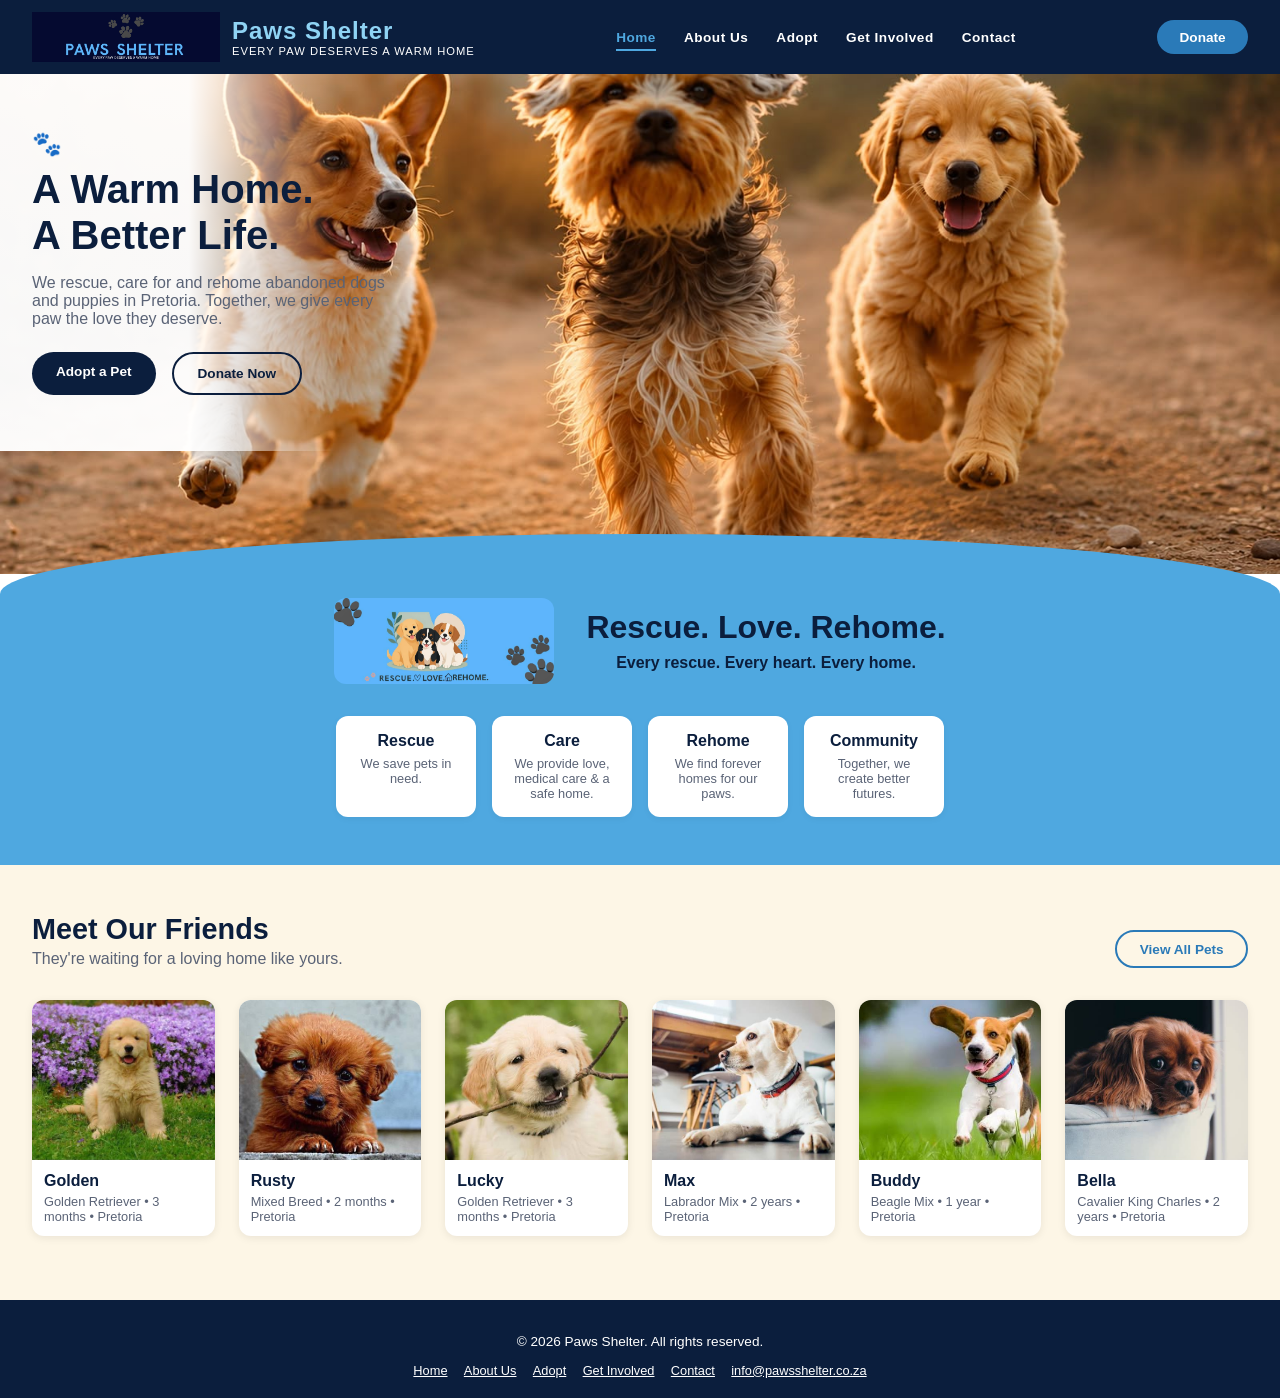
<file: index.html>
<!DOCTYPE html>
<html lang="en">
<head>
    <meta charset="UTF-8">
    <meta name="viewport" content="width=device-width, initial-scale=1.0">
    <!-- SEO: the title is unique to this page and under 60 characters; the description is under 160 characters -->
    <title>Home | Paws Animal Shelter</title>
    <meta name="description" content="Paws Animal Shelter rescues, cares for and rehomes abandoned dogs and puppies in Pretoria. Adopt a pet, volunteer or donate today.">
    <meta name="keywords" content="animal shelter Pretoria, pet adoption, adopt a dog, rescue dogs, puppies for adoption, volunteer, donate">
    <meta name="author" content="Paws Shelter">
    <meta name="robots" content="index, follow">
    <!-- SEO: the canonical link tells search engines which URL is the main version of this page -->
    <link rel="canonical" href="https://paws-shelter.netlify.app/index.html">
    <!-- Social media: Open Graph and Twitter tags control the title, text and image shown when this page is shared -->
    <meta property="og:type" content="website">
    <meta property="og:site_name" content="Paws Animal Shelter">
    <meta property="og:title" content="Home | Paws Animal Shelter">
    <meta property="og:description" content="Paws Animal Shelter rescues, cares for and rehomes abandoned dogs and puppies in Pretoria. Adopt a pet, volunteer or donate today.">
    <meta property="og:url" content="https://paws-shelter.netlify.app/index.html">
    <meta property="og:image" content="https://paws-shelter.netlify.app/_images/images/pets/hero-dogs-running.jpg">
    <meta name="twitter:card" content="summary_large_image">
    <!-- Security: the Content Security Policy only lets this page load scripts, styles and images from this site and the trusted sources the map needs -->
    <meta http-equiv="Content-Security-Policy" content="default-src 'self'; script-src 'self' https://cdnjs.cloudflare.com; style-src 'self' 'unsafe-inline' https://cdnjs.cloudflare.com; img-src 'self' data: https://cdnjs.cloudflare.com https://tile.openstreetmap.org https://*.tile.openstreetmap.org; font-src 'self'; connect-src 'self'; object-src 'none'; base-uri 'self'; form-action 'self'">
    <meta name="referrer" content="strict-origin-when-cross-origin">
    <link rel="icon" href="data:image/svg+xml,%3Csvg xmlns='http://www.w3.org/2000/svg' viewBox='0 0 100 100'%3E%3Ctext y='.9em' font-size='90'%3E%F0%9F%90%BE%3C/text%3E%3C/svg%3E">
    <link rel="stylesheet" href="css_assets/stylesheet.css">
    <!-- Local SEO: structured data tells search engines this is an animal shelter, where it is and how to contact it -->
    <script type="application/ld+json">
{
  "@context": "https://schema.org",
  "@type": "AnimalShelter",
  "name": "Paws Animal Shelter",
  "url": "https://paws-shelter.netlify.app/",
  "logo": "https://paws-shelter.netlify.app/_images/images/pets/paws-logo.png",
  "image": "https://paws-shelter.netlify.app/_images/images/pets/hero-dogs-running.jpg",
  "description": "Paws Animal Shelter rescues, cares for and rehomes abandoned dogs and puppies in Pretoria.",
  "email": "info@pawsshelter.co.za",
  "telephone": "+27113128976",
  "address": {
    "@type": "PostalAddress",
    "streetAddress": "12 Rescue Road",
    "addressLocality": "Pretoria",
    "addressRegion": "Gauteng",
    "addressCountry": "ZA"
  },
  "areaServed": [
    "Pretoria",
    "Johannesburg"
  ]
}
    </script>
    <!-- Page speed: every script uses "defer" so it never blocks the page from displaying -->
    <script src="js/script.js" defer></script>
</head>
<body>

    <!-- Accessibility: lets keyboard and screen-reader users jump past the menu straight to the page content -->
    <a class="skip-link" href="#main-content">Skip to main content</a>

    <!-- ==== Header: logo, main navigation and the Donate button; identical on every page so visitors always know where they are ==== -->
    <header>
        <a href="index.html" class="logo-link">
            <img src="_images/images/pets/paws-logo.png" alt="Paws Animal Shelter logo"/>
            <div>
                <p class="site-name">Paws Shelter</p>
                <p class="tagline">Every Paw Deserves a Warm Home</p>
            </div>
        </a>

        <nav aria-label="Main navigation">
            <ul>
                <li><a href="index.html" class="active" aria-current="page">Home</a></li>
                <li><a href="about.html">About Us</a></li>
                <li><a href="pets.html">Adopt</a></li>
                <li><a href="enquiries.html">Get Involved</a></li>
                <li><a href="contacts.html">Contact</a></li>
            </ul>
        </nav>

        <a href="enquiries.html?type=donate" class="donate-button">Donate</a>
    </header>

    <main id="main-content">

        <!-- HERO: the first section visitors see. It holds this page's only <h1> (good for SEO) and the two main calls to action -->
        <section class="hero">
            <div class="hero-text">
                <span class="paws-icon" aria-hidden="true">🐾</span>
                <h1>A Warm Home.<br/>A Better Life.</h1>
                <p>We rescue, care for and rehome abandoned dogs and puppies in Pretoria. Together, we give every paw the love they deserve.</p>
                <div class="hero-buttons">
                    <a href="pets.html" class="btn-primary">Adopt a Pet</a>
                    <a href="enquiries.html?type=donate" class="btn-secondary">Donate Now</a>
                </div>
            </div>
            <img src="_images/images/pets/hero-dogs-running.jpg" alt="Three dogs running happily outdoors" class="hero-image" fetchpriority="high"/>
        </section>

        <!-- RESCUE. LOVE. REHOME.: the shelter's slogan and the four things it does; each card is a reusable "feature-card" -->
        <section class="rescue-love-rehome reveal">
            <img src="_images/images/pets/paws-hero-banner.jpg" alt="Three puppies sitting together" class="rescue-image" loading="lazy"/>

            <div class="slogan-block">
                <h2>Rescue. Love. Rehome.</h2>
                <p>Every rescue. Every heart. Every home.</p>
            </div>

            <div class="feature-cards">
                <article class="feature-card">
                    <h3>Rescue</h3>
                    <p>We save pets in need.</p>
                </article>
                <article class="feature-card">
                    <h3>Care</h3>
                    <p>We provide love, medical care &amp; a safe home.</p>
                </article>
                <article class="feature-card">
                    <h3>Rehome</h3>
                    <p>We find forever homes for our paws.</p>
                </article>
                <article class="feature-card">
                    <h3>Community</h3>
                    <p>Together, we create better futures.</p>
                </article>
            </div>
        </section>

        <!-- MEET OUR FRIENDS: a preview of the dogs available for adoption; the button leads to the full searchable list on the Adopt page -->
        <section class="meet-our-friends reveal">
            <div class="section-header">
                <div>
                    <h2>Meet Our Friends</h2>
                    <p>They're waiting for a loving home like yours.</p>
                </div>
                <a href="pets.html" class="btn-outline">View All Pets</a>
            </div>

            <div class="pet-grid">
                <article class="pet-card">
                    <img src="_images/images/pets/golden.jpg" alt="Golden, a Golden Retriever puppy" loading="lazy"/>
                    <h3>Golden</h3>
                    <p>Golden Retriever &bull; 3 months &bull; Pretoria</p>
                </article>
                <article class="pet-card">
                    <img src="_images/images/pets/rusty.jpg" alt="Rusty, a mixed breed puppy" loading="lazy"/>
                    <h3>Rusty</h3>
                    <p>Mixed Breed &bull; 2 months &bull; Pretoria</p>
                </article>
                <article class="pet-card">
                    <img src="_images/images/pets/lucky.jpg" alt="Lucky, a Golden Retriever puppy" loading="lazy"/>
                    <h3>Lucky</h3>
                    <p>Golden Retriever &bull; 3 months &bull; Pretoria</p>
                </article>
                <article class="pet-card">
                    <img src="_images/images/pets/max.jpg" alt="Max, a Labrador mix" loading="lazy"/>
                    <h3>Max</h3>
                    <p>Labrador Mix &bull; 2 years &bull; Pretoria</p>
                </article>
                <article class="pet-card">
                    <img src="_images/images/pets/buddy.jpg" alt="Buddy, a Beagle mix" loading="lazy"/>
                    <h3>Buddy</h3>
                    <p>Beagle Mix &bull; 1 year &bull; Pretoria</p>
                </article>
                <article class="pet-card">
                    <img src="_images/images/pets/bella.jpg" alt="Bella, a Cavalier King Charles Spaniel" loading="lazy"/>
                    <h3>Bella</h3>
                    <p>Cavalier King Charles &bull; 2 years &bull; Pretoria</p>
                </article>
            </div>
        </section>

    </main>

    <!-- ====== Footer: copyright, repeat of the main links (helps internal linking) and the shelter's email ====== -->
    <footer>
        <p>&copy; 2026 Paws Shelter. All rights reserved.</p>
        <p class="footer-links"><a href="index.html">Home</a> <a href="about.html">About Us</a> <a href="pets.html">Adopt</a> <a href="enquiries.html">Get Involved</a> <a href="contacts.html">Contact</a> <a href="mailto:info@pawsshelter.co.za">info@pawsshelter.co.za</a></p>
    </footer>

</body>
</html>
</file>
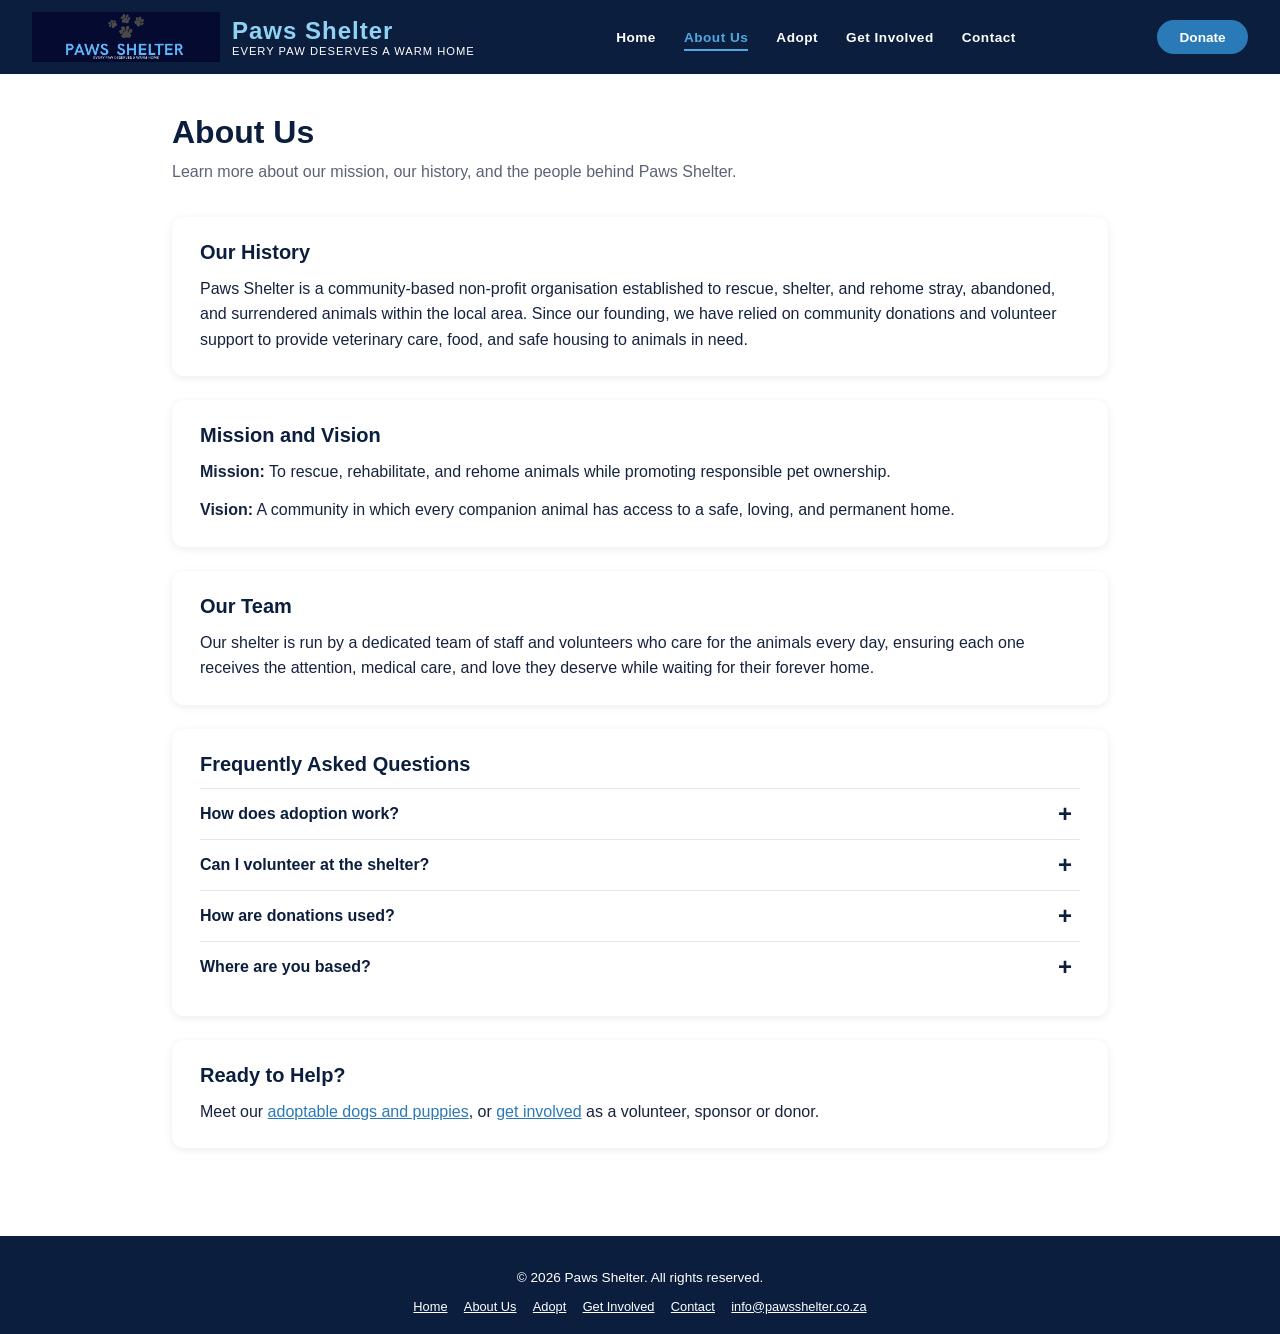
<file: about.html>
<!DOCTYPE html>
<html lang="en">
<head>
    <meta charset="UTF-8">
    <meta name="viewport" content="width=device-width, initial-scale=1.0">
    <!-- SEO: the title is unique to this page and under 60 characters; the description is under 160 characters -->
    <title>About Us | Paws Animal Shelter</title>
    <meta name="description" content="Learn about Paws Animal Shelter in Pretoria: our history, our mission to rescue and rehome animals, and the team who care for them every day.">
    <meta name="keywords" content="about Paws Shelter, animal shelter Pretoria, animal rescue mission, shelter team, adoption FAQ">
    <meta name="author" content="Paws Shelter">
    <meta name="robots" content="index, follow">
    <!-- SEO: the canonical link tells search engines which URL is the main version of this page -->
    <link rel="canonical" href="https://paws-shelter.netlify.app/about.html">
    <!-- Social media: Open Graph and Twitter tags control the title, text and image shown when this page is shared -->
    <meta property="og:type" content="website">
    <meta property="og:site_name" content="Paws Animal Shelter">
    <meta property="og:title" content="About Us | Paws Animal Shelter">
    <meta property="og:description" content="Learn about Paws Animal Shelter in Pretoria: our history, our mission to rescue and rehome animals, and the team who care for them every day.">
    <meta property="og:url" content="https://paws-shelter.netlify.app/about.html">
    <meta property="og:image" content="https://paws-shelter.netlify.app/_images/images/pets/hero-dogs-running.jpg">
    <meta name="twitter:card" content="summary_large_image">
    <!-- Security: the Content Security Policy only lets this page load scripts, styles and images from this site and the trusted sources the map needs -->
    <meta http-equiv="Content-Security-Policy" content="default-src 'self'; script-src 'self' https://cdnjs.cloudflare.com; style-src 'self' 'unsafe-inline' https://cdnjs.cloudflare.com; img-src 'self' data: https://cdnjs.cloudflare.com https://tile.openstreetmap.org https://*.tile.openstreetmap.org; font-src 'self'; connect-src 'self'; object-src 'none'; base-uri 'self'; form-action 'self'">
    <meta name="referrer" content="strict-origin-when-cross-origin">
    <link rel="icon" href="data:image/svg+xml,%3Csvg xmlns='http://www.w3.org/2000/svg' viewBox='0 0 100 100'%3E%3Ctext y='.9em' font-size='90'%3E%F0%9F%90%BE%3C/text%3E%3C/svg%3E">
    <link rel="stylesheet" href="css_assets/stylesheet.css">
    <!-- Page speed: every script uses "defer" so it never blocks the page from displaying -->
    <script src="js/script.js" defer></script>
</head>
<body>

    <!-- Accessibility: lets keyboard and screen-reader users jump past the menu straight to the page content -->
    <a class="skip-link" href="#main-content">Skip to main content</a>

    <!-- ==== Header: logo, main navigation and the Donate button; identical on every page so visitors always know where they are ==== -->
    <header>
        <a href="index.html" class="logo-link">
            <img src="_images/images/pets/paws-logo.png" alt="Paws Animal Shelter logo"/>
            <div>
                <p class="site-name">Paws Shelter</p>
                <p class="tagline">Every Paw Deserves a Warm Home</p>
            </div>
        </a>

        <nav aria-label="Main navigation">
            <ul>
                <li><a href="index.html">Home</a></li>
                <li><a href="about.html" class="active" aria-current="page">About Us</a></li>
                <li><a href="pets.html">Adopt</a></li>
                <li><a href="enquiries.html">Get Involved</a></li>
                <li><a href="contacts.html">Contact</a></li>
            </ul>
        </nav>

        <a href="enquiries.html?type=donate" class="donate-button">Donate</a>
    </header>

    <main id="main-content" class="page-content">

        <!-- PAGE HEADER: the <h1> names the page; each content block below uses an <h2> so the heading order stays logical -->
        <section class="page-header">
            <h1>About Us</h1>
            <p>Learn more about our mission, our history, and the people behind Paws Shelter.</p>
        </section>

        <section class="content-block reveal">
            <h2>Our History</h2>
            <p>Paws Shelter is a community-based non-profit organisation established to rescue, shelter, and rehome stray, abandoned, and surrendered animals within the local area. Since our founding, we have relied on community donations and volunteer support to provide veterinary care, food, and safe housing to animals in need.</p>
        </section>

        <section class="content-block reveal">
            <h2>Mission and Vision</h2>
            <p><strong>Mission:</strong> To rescue, rehabilitate, and rehome animals while promoting responsible pet ownership.</p>
            <p><strong>Vision:</strong> A community in which every companion animal has access to a safe, loving, and permanent home.</p>
        </section>

        <section class="content-block reveal">
            <h2>Our Team</h2>
            <p>Our shelter is run by a dedicated team of staff and volunteers who care for the animals every day, ensuring each one receives the attention, medical care, and love they deserve while waiting for their forever home.</p>
        </section>

        <!-- FAQ ACCORDION: each question is a <button>; js/script.js opens one answer at a time and updates aria-expanded for screen readers -->
        <section class="content-block reveal">
            <h2>Frequently Asked Questions</h2>
            <div class="accordion">
                <h3 class="accordion-heading">
                    <button type="button" class="accordion-trigger" id="faq-btn-1" aria-expanded="false" aria-controls="faq-1">How does adoption work?</button>
                </h3>
                <div class="accordion-panel" id="faq-1" role="region" aria-labelledby="faq-btn-1"><div><p>Browse our adoptable pets, send us an enquiry, then visit us to meet your match. Once we are both happy, we complete the adoption paperwork and you can take your new family member home.</p></div></div>
                <h3 class="accordion-heading">
                    <button type="button" class="accordion-trigger" id="faq-btn-2" aria-expanded="false" aria-controls="faq-2">Can I volunteer at the shelter?</button>
                </h3>
                <div class="accordion-panel" id="faq-2" role="region" aria-labelledby="faq-btn-2"><div><p>Yes. Volunteers help with walking, feeding, cleaning and community events. Use the Get Involved form to tell us when you are available.</p></div></div>
                <h3 class="accordion-heading">
                    <button type="button" class="accordion-trigger" id="faq-btn-3" aria-expanded="false" aria-controls="faq-3">How are donations used?</button>
                </h3>
                <div class="accordion-panel" id="faq-3" role="region" aria-labelledby="faq-btn-3"><div><p>Donations go towards food, veterinary care and safe housing for the animals in our care.</p></div></div>
                <h3 class="accordion-heading">
                    <button type="button" class="accordion-trigger" id="faq-btn-4" aria-expanded="false" aria-controls="faq-4">Where are you based?</button>
                </h3>
                <div class="accordion-panel" id="faq-4" role="region" aria-labelledby="faq-btn-4"><div><p>Our main shelter is in Pretoria and our satellite adoption centre is in Johannesburg. See the Contact page for addresses and a map.</p></div></div>
            </div>
        </section>

        <section class="content-block reveal">
            <h2>Ready to Help?</h2>
            <p>Meet our <a href="pets.html">adoptable dogs and puppies</a>, or <a href="enquiries.html">get involved</a> as a volunteer, sponsor or donor.</p>
        </section>

    </main>

    <!-- ====== Footer: copyright, repeat of the main links (helps internal linking) and the shelter's email ====== -->
    <footer>
        <p>&copy; 2026 Paws Shelter. All rights reserved.</p>
        <p class="footer-links"><a href="index.html">Home</a> <a href="about.html">About Us</a> <a href="pets.html">Adopt</a> <a href="enquiries.html">Get Involved</a> <a href="contacts.html">Contact</a> <a href="mailto:info@pawsshelter.co.za">info@pawsshelter.co.za</a></p>
    </footer>

</body>
</html>
</file>
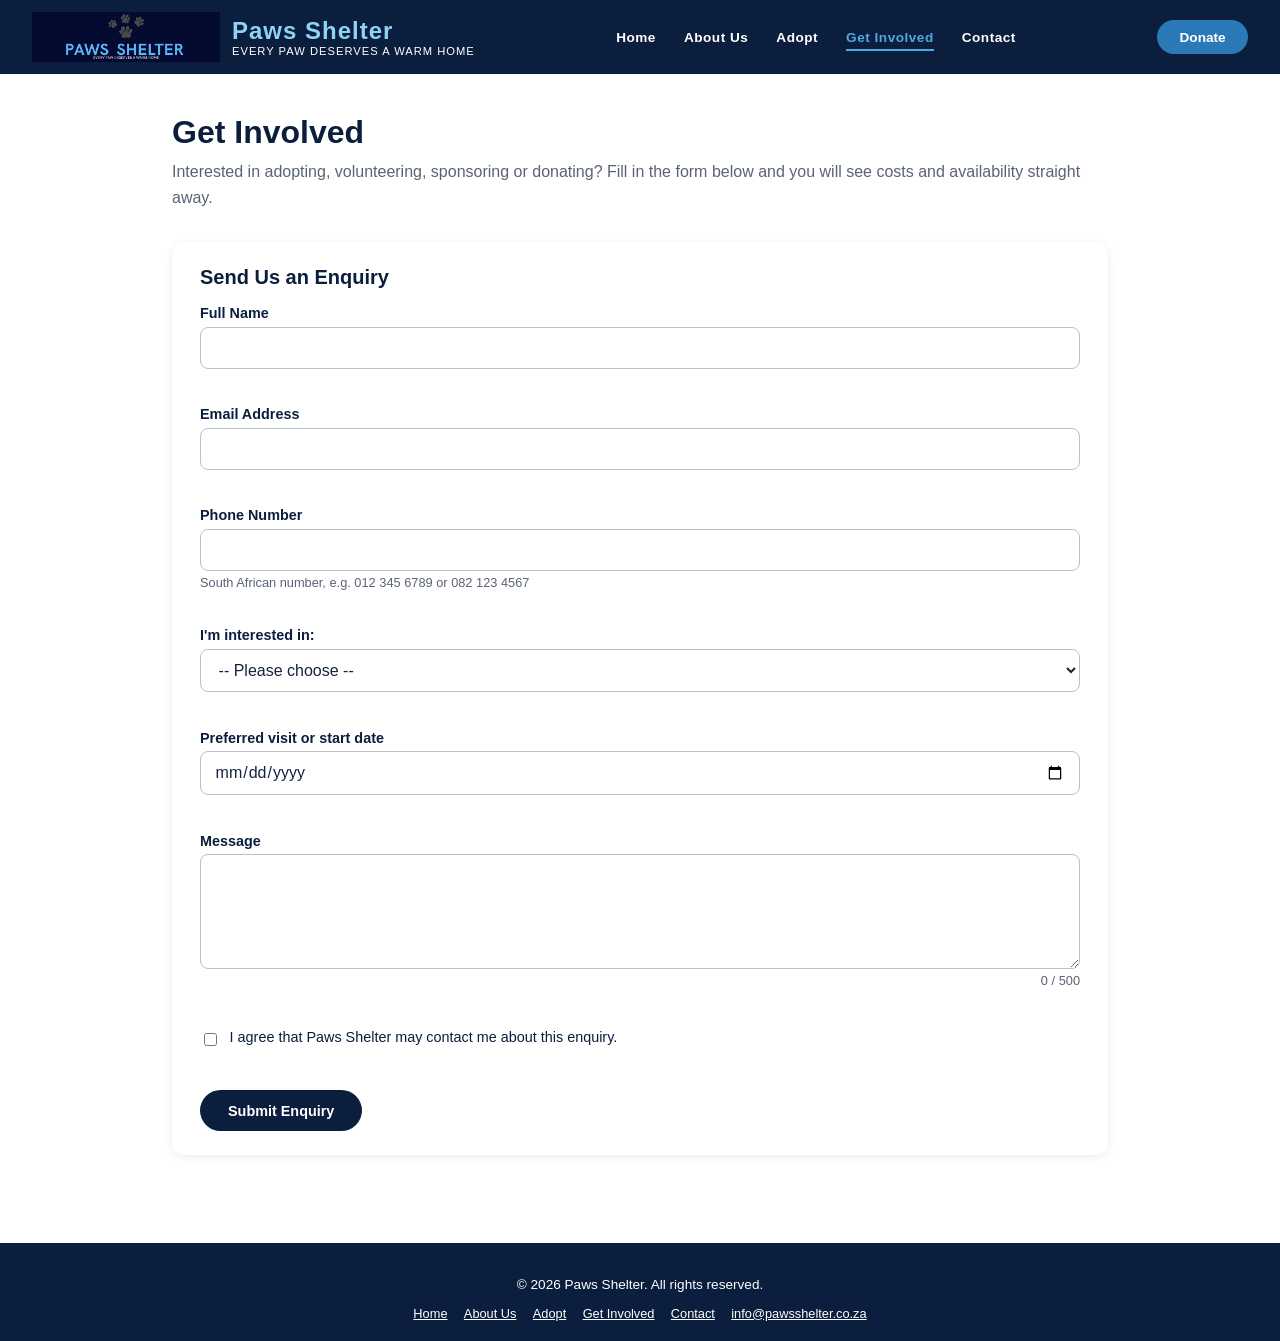
<file: enquiries.html>
<!DOCTYPE html>
<html lang="en">
<head>
    <meta charset="UTF-8">
    <meta name="viewport" content="width=device-width, initial-scale=1.0">
    <!-- SEO: the title is unique to this page and under 60 characters; the description is under 160 characters -->
    <title>Adopt, Volunteer or Sponsor | Paws Shelter</title>
    <meta name="description" content="Enquire about adopting, volunteering, sponsoring or donating to Paws Animal Shelter in Pretoria and get costs and availability straight away.">
    <meta name="keywords" content="adopt a pet, volunteer animal shelter, sponsor a pet, donate to animal shelter, Pretoria">
    <meta name="author" content="Paws Shelter">
    <meta name="robots" content="index, follow">
    <!-- SEO: the canonical link tells search engines which URL is the main version of this page -->
    <link rel="canonical" href="https://paws-shelter.netlify.app/enquiries.html">
    <!-- Social media: Open Graph and Twitter tags control the title, text and image shown when this page is shared -->
    <meta property="og:type" content="website">
    <meta property="og:site_name" content="Paws Animal Shelter">
    <meta property="og:title" content="Adopt, Volunteer or Sponsor | Paws Shelter">
    <meta property="og:description" content="Enquire about adopting, volunteering, sponsoring or donating to Paws Animal Shelter in Pretoria and get costs and availability straight away.">
    <meta property="og:url" content="https://paws-shelter.netlify.app/enquiries.html">
    <meta property="og:image" content="https://paws-shelter.netlify.app/_images/images/pets/hero-dogs-running.jpg">
    <meta name="twitter:card" content="summary_large_image">
    <!-- Security: the Content Security Policy only lets this page load scripts, styles and images from this site and the trusted sources the map needs -->
    <meta http-equiv="Content-Security-Policy" content="default-src 'self'; script-src 'self' https://cdnjs.cloudflare.com; style-src 'self' 'unsafe-inline' https://cdnjs.cloudflare.com; img-src 'self' data: https://cdnjs.cloudflare.com https://tile.openstreetmap.org https://*.tile.openstreetmap.org; font-src 'self'; connect-src 'self'; object-src 'none'; base-uri 'self'; form-action 'self'">
    <meta name="referrer" content="strict-origin-when-cross-origin">
    <link rel="icon" href="data:image/svg+xml,%3Csvg xmlns='http://www.w3.org/2000/svg' viewBox='0 0 100 100'%3E%3Ctext y='.9em' font-size='90'%3E%F0%9F%90%BE%3C/text%3E%3C/svg%3E">
    <link rel="stylesheet" href="css_assets/stylesheet.css">
    <!-- Page speed: every script uses "defer" so it never blocks the page from displaying -->
    <script src="js/script.js" defer></script>
    <script src="js/forms.js" defer></script>
</head>
<body>

    <!-- Accessibility: lets keyboard and screen-reader users jump past the menu straight to the page content -->
    <a class="skip-link" href="#main-content">Skip to main content</a>

    <!-- ==== Header: logo, main navigation and the Donate button; identical on every page so visitors always know where they are ==== -->
    <header>
        <a href="index.html" class="logo-link">
            <img src="_images/images/pets/paws-logo.png" alt="Paws Animal Shelter logo"/>
            <div>
                <p class="site-name">Paws Shelter</p>
                <p class="tagline">Every Paw Deserves a Warm Home</p>
            </div>
        </a>

        <nav aria-label="Main navigation">
            <ul>
                <li><a href="index.html">Home</a></li>
                <li><a href="about.html">About Us</a></li>
                <li><a href="pets.html">Adopt</a></li>
                <li><a href="enquiries.html" class="active" aria-current="page">Get Involved</a></li>
                <li><a href="contacts.html">Contact</a></li>
            </ul>
        </nav>

        <a href="enquiries.html?type=donate" class="donate-button">Donate</a>
    </header>

    <main id="main-content" class="page-content">

        <section class="page-header">
            <h1>Get Involved</h1>
            <p>Interested in adopting, volunteering, sponsoring or donating? Fill in the form below and you will see costs and availability straight away.</p>
        </section>

        <!-- ENQUIRY FORM: js/forms.js validates every field, sends the form in the background (AJAX) and then shows a personal response.
             action="/" and data-netlify="true" let Netlify Forms store each submission once the site is deployed on Netlify. -->
        <section class="content-block reveal">
            <h2>Send Us an Enquiry</h2>
            <form id="enquiry-form" name="enquiry" action="/" method="post" data-netlify="true" data-netlify-honeypot="bot-field" data-validate novalidate>
                <input type="hidden" name="form-name" value="enquiry"/>
                <!-- Security: hidden "honeypot" field. People never see it, so if it is filled in the sender is a spam bot and is ignored -->
                <p class="hp" aria-hidden="true"><label>Leave this field empty <input name="bot-field" tabindex="-1" autocomplete="off"/></label></p>

                <div class="form-row">
                    <label for="name">Full Name</label>
                    <input type="text" id="name" name="name" data-label="Full Name" data-rule="name" required maxlength="60" autocomplete="name"/>
                    <span class="error-message" id="name-error" aria-live="polite"></span>
                </div>
                <div class="form-row">
                    <label for="email">Email Address</label>
                    <input type="email" id="email" name="email" data-label="Email Address" data-rule="email" required maxlength="100" autocomplete="email"/>
                    <span class="error-message" id="email-error" aria-live="polite"></span>
                </div>
                <div class="form-row">
                    <label for="phone">Phone Number</label>
                    <input type="tel" id="phone" name="phone" data-label="Phone Number" data-rule="phone" required maxlength="20" autocomplete="tel" inputmode="tel"/>
                    <small class="hint" id="phone-hint">South African number, e.g. 012 345 6789 or 082 123 4567</small>
                    <span class="error-message" id="phone-error" aria-live="polite"></span>
                </div>
                <div class="form-row">
                    <label for="enquiry-type">I'm interested in:</label>
                    <select id="enquiry-type" name="enquiry-type" data-label="I'm interested in:" required><option value="">-- Please choose --</option><option value="adopt">Adopting a pet</option><option value="volunteer">Volunteering</option><option value="sponsor">Sponsoring an animal</option><option value="donate">Making a donation</option></select>
                    <span class="error-message" id="enquiry-type-error" aria-live="polite"></span>
                </div>

                <!-- EXTRA QUESTIONS: only the group that matches the chosen enquiry type is shown (and enabled); forms.js swaps them -->
                <fieldset class="type-fields" data-for="adopt" hidden disabled>
                    <legend>About your adoption</legend>
                <div class="form-row">
                    <label for="pet">Which pet are you interested in?</label>
                    <select id="pet" name="pet" data-label="Which pet are you interested in?" required><option value="">-- Please choose --</option><option value="not-sure">Not sure yet</option><option value="Golden">Golden - Golden Retriever (3 months)</option><option value="Rusty">Rusty - Mixed Breed (2 months)</option><option value="Lucky">Lucky - Golden Retriever (3 months)</option><option value="Max">Max - Labrador Mix (2 years)</option><option value="Buddy">Buddy - Beagle Mix (1 year)</option><option value="Bella">Bella - Cavalier King Charles (2 years)</option></select>
                    <span class="error-message" id="pet-error" aria-live="polite"></span>
                </div>
                </fieldset>
                <fieldset class="type-fields" data-for="volunteer" hidden disabled>
                    <legend>About your volunteering</legend>
                <div class="form-row">
                    <label for="availability">When are you available?</label>
                    <select id="availability" name="availability" data-label="When are you available?" required><option value="">-- Please choose --</option><option value="Weekday mornings">Weekday mornings</option><option value="Weekday afternoons">Weekday afternoons</option><option value="Weekend mornings">Weekend mornings</option><option value="Weekend afternoons">Weekend afternoons</option></select>
                    <span class="error-message" id="availability-error" aria-live="polite"></span>
                </div>
                </fieldset>
                <fieldset class="type-fields" data-for="sponsor" hidden disabled>
                    <legend>About your sponsorship</legend>
                <div class="form-row">
                    <label for="tier">Sponsorship level</label>
                    <select id="tier" name="tier" data-label="Sponsorship level" required><option value="">-- Please choose --</option><option value="bronze">Bronze</option><option value="silver">Silver</option><option value="gold">Gold</option></select>
                    <span class="error-message" id="tier-error" aria-live="polite"></span>
                </div>
                </fieldset>
                <fieldset class="type-fields" data-for="donate" hidden disabled>
                    <legend>About your donation</legend>
                <div class="form-row">
                    <label for="amount">Donation amount (Rand)</label>
                    <input type="number" id="amount" name="amount" data-label="Donation amount (Rand)" data-rule="amount" required min="20" max="100000" step="1" inputmode="numeric"/>
                    <small class="hint" id="amount-hint">Minimum R20</small>
                    <span class="error-message" id="amount-error" aria-live="polite"></span>
                </div>
                </fieldset>

                <div class="form-row">
                    <label for="date">Preferred visit or start date</label>
                    <input type="date" id="date" name="date" data-label="Preferred visit or start date" data-rule="date" required />
                    <span class="error-message" id="date-error" aria-live="polite"></span>
                </div>
                <div class="form-row">
                    <label for="message">Message</label>
                    <textarea id="message" name="message" rows="5" data-label="Message" data-rule="message" required minlength="10" maxlength="500" data-counter></textarea>
                    <span class="char-count" id="message-count" aria-hidden="true"></span>
                    <span class="error-message" id="message-error" aria-live="polite"></span>
                </div>
                <div class="form-check">
                    <input type="checkbox" id="consent" name="consent" data-label="Consent" required/>
                    <label for="consent">I agree that Paws Shelter may contact me about this enquiry.</label>
                </div>
                <span class="error-message" id="consent-error" aria-live="polite"></span>

                <button type="submit">Submit Enquiry</button>
            </form>

            <!-- RESPONSE: filled in by forms.js with the cost and availability that match the enquiry -->
            <div id="enquiry-response" class="response-panel" role="status" aria-live="polite" tabindex="-1" hidden></div>
        </section>

    </main>

    <!-- ====== Footer: copyright, repeat of the main links (helps internal linking) and the shelter's email ====== -->
    <footer>
        <p>&copy; 2026 Paws Shelter. All rights reserved.</p>
        <p class="footer-links"><a href="index.html">Home</a> <a href="about.html">About Us</a> <a href="pets.html">Adopt</a> <a href="enquiries.html">Get Involved</a> <a href="contacts.html">Contact</a> <a href="mailto:info@pawsshelter.co.za">info@pawsshelter.co.za</a></p>
    </footer>

</body>
</html>
</file>
<file: css_assets/stylesheet.css>
/* ==========================================================
   stylesheet.css - Paws Shelter
   ========================================================== */

:root {
  --navy: #0b1e3d;
  --sky-blue: #4fa8e0;
  --button-blue: #2a7ab8;   /* darker blue: 4.5:1 contrast with white text */
  --light-blue: #8fd3f4;
  --cream: #fdf6e6;
  --text-dark: #16233f;
  --grey-text: #5a6376;
  --error-red: #b00020;
  --success-green: #1b6e2d;
}

* {
  box-sizing: border-box;
}

body {
  font-family: Arial, Helvetica, sans-serif;
  margin: 0;
  padding: 0;
  color: var(--text-dark);
  display: flex;
  flex-direction: column;
  min-height: 100vh;   /* keeps footer at the bottom on short pages */
}

main {
  flex: 1;
}

ul {
  list-style: none;
  margin: 0;
  padding: 0;
}

a {
  text-decoration: none;
  color: inherit;
}

img {
  max-width: 100%;
  display: block;
}

/* Visible keyboard focus for accessibility */
a:focus-visible,
button:focus-visible,
input:focus-visible,
select:focus-visible,
textarea:focus-visible {
  outline: 3px solid var(--sky-blue);
  outline-offset: 2px;
}

/* ---------------- Header ---------------- */
header {
  background: var(--navy);
  display: flex;
  align-items: center;
  justify-content: space-between;
  padding: 0.75rem 2rem;
  flex-wrap: wrap;
  gap: 1rem;
}

.logo-link {
  display: flex;
  align-items: center;
  gap: 0.75rem;
  transition: opacity 0.2s ease;
}

.logo-link:hover {
  opacity: 0.85;
}

.logo-link img {
  height: 50px;
  width: auto;
  object-fit: contain;
}

.logo-link .site-name {
  color: var(--light-blue);
  font-size: 1.5rem;
  letter-spacing: 1px;
  margin: 0;
}

.logo-link .tagline {
  color: #ffffff;
  font-size: 0.7rem;
  letter-spacing: 1px;
  margin: 0;
  text-transform: uppercase;
}

nav ul {
  display: flex;
  gap: 1.75rem;
}

nav a {
  color: #ffffff;
  font-size: 0.85rem;
  font-weight: bold;
  letter-spacing: 0.5px;
  padding-bottom: 4px;
  transition: color 0.2s ease;
}

nav a:hover,
nav a:focus {
  color: var(--sky-blue);
}

nav a.active {
  color: var(--sky-blue);
  border-bottom: 2px solid var(--sky-blue);
}

.donate-button {
  background: var(--button-blue);
  color: #ffffff;
  font-weight: bold;
  padding: 0.6rem 1.4rem;
  border-radius: 30px;
  font-size: 0.85rem;
  transition: background 0.2s ease, transform 0.15s ease;
}

.donate-button:hover,
.donate-button:focus {
  background: #1f6aa3;
}

/* ---------------- Hero ---------------- */
.hero {
  position: relative;
  min-height: 500px;
  overflow: hidden;
}

.hero img.hero-image {
  position: absolute;
  inset: 0;
  width: 100%;
  height: 100%;
  object-fit: cover;
  object-position: center 65%;
  z-index: 1;
}

.hero-text {
  position: relative;
  z-index: 2;
  max-width: 420px;
  padding: 3.5rem 2rem;
  background: linear-gradient(
    to right,
    rgba(255, 255, 255, 0.97) 45%,
    rgba(255, 255, 255, 0) 80%
  );
  text-shadow: none;
}

.hero-text .paws-icon {
  font-size: 1.5rem;
}

.hero-text h1 {
  font-size: 2.5rem;
  line-height: 1.15;
  margin: 0.5rem 0 1rem;
  color: var(--navy);
}

.hero-text p {
  color: var(--grey-text);
  margin-bottom: 1.5rem;
  max-width: 380px;
}

.hero-buttons {
  display: flex;
  gap: 1rem;
  flex-wrap: wrap;
}

.btn-primary,
.btn-secondary {
  display: inline-block;
  padding: 0.75rem 1.5rem;
  border-radius: 30px;
  font-weight: bold;
  font-size: 0.85rem;
  transition: background 0.2s ease, color 0.2s ease, transform 0.15s ease;
}

.btn-primary {
  background: var(--navy);
  color: #fff;
}

.btn-primary:hover,
.btn-primary:focus {
  background: #16305c;
}

.btn-secondary {
  background: transparent;
  color: var(--navy);
  border: 2px solid var(--navy);
}

.btn-secondary:hover,
.btn-secondary:focus {
  background: var(--navy);
  color: #fff;
}

/* ---------------- Rescue. Love. Rehome. ---------------- */
.rescue-love-rehome {
  position: relative;
  background: var(--sky-blue);
  padding: 4rem 2rem 3rem;
  margin-top: -40px;
  border-radius: 50% 50% 0 0 / 60px 60px 0 0;
  display: flex;
  align-items: center;
  justify-content: center;
  flex-wrap: wrap;
  gap: 2rem;
  z-index: 3;
}

.rescue-image {
  width: 220px;
  border-radius: 12px;
}

.slogan-block {
  text-align: center;
  min-width: 200px;
}

.slogan-block h2 {
  color: var(--navy);
  font-size: 2rem;
  margin: 0 0 0.5rem;
}

.slogan-block p {
  color: var(--navy);
  font-weight: bold;
  margin: 0;
}

.feature-cards {
  display: flex;
  gap: 1rem;
  flex-wrap: wrap;
  justify-content: center;
}

.feature-card {
  background: #ffffff;
  border-radius: 12px;
  padding: 1rem 1.25rem;
  width: 140px;
  text-align: center;
  box-shadow: 0 2px 6px rgba(0, 0, 0, 0.05);
}

.feature-card h3 {
  margin: 0 0 0.4rem;
  color: var(--navy);
  font-size: 1rem;
}

.feature-card p {
  margin: 0;
  font-size: 0.8rem;
  color: var(--grey-text);
}

/* ---------------- Meet Our Friends ---------------- */
.meet-our-friends {
  background: var(--cream);
  padding: 3rem 2rem 4rem;
}

.section-header {
  display: flex;
  align-items: flex-end;
  justify-content: space-between;
  flex-wrap: wrap;
  gap: 1rem;
  margin-bottom: 2rem;
}

.section-header h2 {
  margin: 0 0 0.25rem;
  color: var(--navy);
  font-size: 1.8rem;
}

.section-header p {
  margin: 0;
  color: var(--grey-text);
}

.btn-outline {
  border: 2px solid var(--button-blue);
  color: var(--button-blue);
  padding: 0.6rem 1.4rem;
  border-radius: 30px;
  font-weight: bold;
  font-size: 0.85rem;
  transition: background 0.2s ease, color 0.2s ease;
}

.btn-outline:hover,
.btn-outline:focus {
  background: var(--button-blue);
  color: #ffffff;
}

.pet-grid {
  display: grid;
  grid-template-columns: repeat(auto-fit, minmax(160px, 1fr));
  gap: 1.5rem;
}

.pet-card {
  background: #ffffff;
  border-radius: 12px;
  overflow: hidden;
  box-shadow: 0 2px 8px rgba(0, 0, 0, 0.08);
  transition: box-shadow 0.2s ease, transform 0.2s ease;
  display: flex;
  flex-direction: column;
}

.pet-card:hover {
  box-shadow: 0 6px 16px rgba(0, 0, 0, 0.15);
  transform: translateY(-4px);
}

.pet-card img {
  width: 100%;
  height: 160px;
  object-fit: cover;
  object-position: center 25%;
}

.pet-card h3 {
  margin: 0.75rem 0.75rem 0.25rem;
  font-size: 1rem;
  color: var(--navy);
}

.pet-card p {
  margin: 0 0.75rem 0.75rem;
  font-size: 0.8rem;
  color: var(--grey-text);
}

/* ---------------- Inner pages (about, adopt, get involved, contact) ---------------- */
.page-content {
  width: 100%;
  max-width: 1000px;
  margin: 0 auto;
  padding: 2.5rem 2rem 4rem;
}

.page-header {
  margin-bottom: 2rem;
}

.page-header h1 {
  margin: 0 0 0.5rem;
  color: var(--navy);
  font-size: 2rem;
}

.page-header p {
  margin: 0;
  color: var(--grey-text);
  line-height: 1.6;
}

.page-header a,
.content-block a {
  color: var(--button-blue);
  text-decoration: underline;
}

.content-block {
  background: #ffffff;
  border-radius: 12px;
  padding: 1.5rem 1.75rem;
  margin-bottom: 1.5rem;
  box-shadow: 0 2px 8px rgba(0, 0, 0, 0.08);
}

.content-block h2,
.content-block h3 {
  margin: 0 0 0.75rem;
  color: var(--navy);
  font-size: 1.25rem;
}

.content-block p {
  margin: 0 0 0.75rem;
  line-height: 1.6;
  color: var(--text-dark);
}

.content-block p:last-child {
  margin-bottom: 0;
}

/* ---------------- Forms ---------------- */
form label {
  display: block;
  margin: 1rem 0 0.35rem;
  font-weight: bold;
  font-size: 0.9rem;
  color: var(--navy);
}

form input,
form select,
form textarea {
  width: 100%;
  padding: 0.7rem 0.85rem;
  border: 1px solid #b8c0cc;
  border-radius: 8px;
  font-family: inherit;
  font-size: 1rem;
  color: var(--text-dark);
  background: #ffffff;
}

form textarea {
  resize: vertical;
}

form input.invalid,
form select.invalid,
form textarea.invalid {
  border: 2px solid var(--error-red);
}

.error-message {
  display: block;
  min-height: 1.2em;
  margin-top: 0.3rem;
  color: var(--error-red);
  font-size: 0.85rem;
}

form button[type="submit"] {
  margin-top: 1.25rem;
  background: var(--navy);
  color: #ffffff;
  border: none;
  padding: 0.8rem 1.75rem;
  border-radius: 30px;
  font-weight: bold;
  font-size: 0.9rem;
  cursor: pointer;
  transition: background 0.2s ease;
}

form button[type="submit"]:hover,
form button[type="submit"]:focus {
  background: #16305c;
}

.form-success {
  margin: 1rem 0 0;
  color: var(--success-green);
  font-weight: bold;
}

/* ---------------- Footer ---------------- */
footer {
  background: var(--navy);
  color: #ffffff;
  text-align: center;
  padding: 1.25rem;
  font-size: 0.85rem;
}

/* ==========================================================
   RESPONSIVE DESIGN
   ========================================================== */

/* Tablet */
@media (max-width: 1024px) {
  .hero { min-height: 420px; }
  .hero-text { max-width: 60%; padding: 2.5rem 1.5rem; }
  .hero-text h1 { font-size: 2rem; }
  .rescue-love-rehome { padding: 3rem 1.5rem 2.5rem; gap: 1.5rem; }
  .rescue-image { width: 160px; }
  .feature-card { width: 120px; }
  .pet-grid { grid-template-columns: repeat(auto-fit, minmax(140px, 1fr)); }
}

/* Mobile */
@media (max-width: 600px) {
  header { flex-direction: column; align-items: flex-start; padding: 1rem; }
  nav ul { flex-wrap: wrap; gap: 0.75rem 1rem; }

  .hero { min-height: 350px; }
  .hero-text { max-width: 100%; width: 100%; background: rgba(255, 255, 255, 0.95); padding: 1.5rem 1.25rem; }
  .hero-text h1 { font-size: 1.8rem; }
  .hero-buttons { flex-direction: column; }
  .btn-primary, .btn-secondary { display: block; width: 100%; text-align: center; }

  .rescue-love-rehome {
    flex-direction: column;
    padding: 2.5rem 1.25rem;
    border-radius: 30px 30px 0 0;
  }
  .rescue-image { width: 100%; max-width: 280px; }
  .feature-cards { flex-direction: column; align-items: center; width: 100%; }
  .feature-card { width: 100%; max-width: 300px; }

  .section-header { flex-direction: column; align-items: flex-start; }
  .meet-our-friends { padding: 2rem 1rem 3rem; }
  .pet-grid { grid-template-columns: 1fr; }
  .pet-card img { height: 220px; }

  .page-content { padding: 1.5rem 1rem 3rem; }
  .content-block { padding: 1.25rem; }
}

/* ==========================================================
   PART 3 ADDITIONS
   ========================================================== */

.logo-link .site-name { font-weight: bold; }

/* Accessibility helpers */
.skip-link {
  position: absolute; left: -999px; top: 0; z-index: 3000;
  background: #ffffff; color: var(--navy); font-weight: bold;
  padding: 0.75rem 1rem; border-radius: 0 0 8px 0;
}
.skip-link:focus { left: 0; }
.visually-hidden {
  position: absolute; width: 1px; height: 1px; overflow: hidden;
  clip: rect(0 0 0 0); white-space: nowrap;
}
.hp { position: absolute; left: -9999px; width: 1px; height: 1px; overflow: hidden; }   /* spam-bot honeypot */
.no-scroll { overflow: hidden; }

/* ---------------- Animations ---------------- */
@keyframes fadeUp { from { opacity: 0; transform: translateY(20px); } to { opacity: 1; transform: none; } }
@keyframes pop { from { opacity: 0; transform: scale(0.94); } to { opacity: 1; transform: none; } }

.hero-text > * { animation: fadeUp 0.7s ease backwards; }
.hero-text > :nth-child(2) { animation-delay: 0.1s; }
.hero-text > :nth-child(3) { animation-delay: 0.2s; }
.hero-text > :nth-child(4) { animation-delay: 0.3s; }
.pet-card { animation: fadeUp 0.4s ease backwards; }

/* Scroll reveal: only hidden when JavaScript is available, so content is never lost */
@media (scripting: enabled) {
  .reveal { opacity: 0; transform: translateY(24px); transition: opacity 0.6s ease, transform 0.6s ease; }
  .reveal.visible { opacity: 1; transform: none; }
}

/* ---------------- Footer links ---------------- */
.footer-links { margin: 0.5rem 0 0; font-size: 0.8rem; }
.footer-links a { text-decoration: underline; margin: 0 0.4rem; }

/* ---------------- Adopt page: search tools and pet cards ---------------- */
.pet-controls { display: grid; grid-template-columns: 2fr 1fr 1fr; gap: 1rem; margin-bottom: 1rem; }
.pet-controls label { display: block; margin: 0 0 0.35rem; font-weight: bold; font-size: 0.9rem; color: var(--navy); }
.pet-controls input,
.pet-controls select {
  width: 100%; padding: 0.7rem 0.85rem; border: 1px solid #b8c0cc; border-radius: 8px;
  font: inherit; color: var(--text-dark); background: #ffffff;
}
.pet-count { margin: 0.5rem 0 1.25rem; color: var(--grey-text); font-size: 0.9rem; }
.pet-empty { text-align: center; padding: 2rem; color: var(--grey-text); }
.pet-open { display: block; width: 100%; padding: 0; border: 0; background: none; cursor: zoom-in; }
.pet-card button.btn-outline {
  margin: auto 0.75rem 0.9rem; background: transparent; cursor: pointer; font-family: inherit;
  align-self: flex-start;
}

/* ---------------- Lightbox / modal ---------------- */
.lightbox {
  position: fixed; inset: 0; z-index: 2000; display: flex; align-items: center; justify-content: center;
  padding: 1rem; background: rgba(11, 30, 61, 0.88);
}
.lightbox[hidden] { display: none; }
.lightbox-content {
  position: relative; width: 100%; max-width: 760px; max-height: 92vh; overflow: auto;
  background: #ffffff; border-radius: 16px; animation: pop 0.25s ease;
}
.lightbox figure { margin: 0; }
.lightbox img { width: 100%; max-height: 55vh; object-fit: cover; }
.lightbox figcaption { padding: 1.25rem 1.5rem 1.5rem; }
.lightbox h2 { margin: 0 0 0.25rem; color: var(--navy); }
.lightbox p { margin: 0 0 0.75rem; line-height: 1.5; }
.lb-meta { color: var(--grey-text); font-size: 0.9rem; }
.lb-close, .lb-nav {
  position: absolute; z-index: 2; width: 44px; height: 44px; border: 0; border-radius: 50%;
  display: flex; align-items: center; justify-content: center; cursor: pointer;
  background: rgba(255, 255, 255, 0.92); color: var(--navy); font-size: 1.7rem; line-height: 1;
}
.lb-close { top: 0.75rem; right: 0.75rem; }
.lb-nav { top: min(22vh, 150px); }
.lb-prev { left: 0.75rem; }
.lb-next { right: 0.75rem; }
.lb-close:hover, .lb-nav:hover { background: #ffffff; }
.lb-actions { display: flex; gap: 0.75rem; flex-wrap: wrap; margin-top: 1rem; }
.lb-actions button { background: transparent; cursor: pointer; font-family: inherit; }

/* ---------------- Accordion ---------------- */
.accordion-heading, .content-block .accordion-heading { margin: 0; font-size: 1rem; border-top: 1px solid #e3e7ee; }
.accordion-trigger {
  position: relative; width: 100%; text-align: left; background: none; border: 0;
  padding: 1rem 2.5rem 1rem 0; font: inherit; font-weight: bold; color: var(--navy); cursor: pointer;
}
.accordion-trigger::after {
  content: '+'; position: absolute; right: 0.5rem; top: 50%; transform: translateY(-50%);
  font-size: 1.5rem; transition: transform 0.3s ease;
}
.accordion-trigger[aria-expanded="true"]::after { transform: translateY(-50%) rotate(45deg); }
.accordion-panel {
  display: grid; grid-template-rows: 0fr; visibility: hidden;
  transition: grid-template-rows 0.3s ease, visibility 0.3s;
}
.accordion-panel.open { grid-template-rows: 1fr; visibility: visible; }
.accordion-panel > div { overflow: hidden; }
.accordion-panel p { margin: 0 0 1rem; }

/* ---------------- Forms (extra) ---------------- */
.hint { display: block; margin-top: 0.25rem; color: var(--grey-text); font-size: 0.8rem; }
.char-count { display: block; text-align: right; color: var(--grey-text); font-size: 0.8rem; }
fieldset.type-fields { margin: 1rem 0 0; padding: 0 1rem 1rem; border: 1px solid #d6dce6; border-radius: 8px; }
fieldset.type-fields[hidden] { display: none; }
fieldset.type-fields legend { padding: 0 0.5rem; font-weight: bold; color: var(--navy); }
.form-check { display: flex; align-items: flex-start; gap: 0.6rem; margin-top: 1.25rem; }
.form-check input { width: auto; margin-top: 0.25rem; }
.form-check label { margin: 0; font-weight: normal; }
form button[type="submit"]:disabled { opacity: 0.6; cursor: wait; }

/* Response / email preview panel */
.response-panel {
  margin-top: 1.5rem; padding: 1.25rem 1.5rem; border-radius: 12px;
  background: #eef7fd; border-left: 5px solid var(--button-blue); animation: fadeUp 0.4s ease backwards;
}
.response-panel[hidden] { display: none; }
.response-panel h3 { margin: 0 0 0.5rem; color: var(--navy); }
.response-panel ul { margin: 0.5rem 0; padding-left: 1.25rem; list-style: disc; }
.response-panel li { margin-bottom: 0.4rem; line-height: 1.5; }
.response-panel pre {
  white-space: pre-wrap; word-break: break-word; margin: 0.5rem 0 0; padding: 1rem;
  background: #ffffff; border: 1px solid #d6dce6; border-radius: 8px; font: inherit; font-size: 0.9rem;
}
.response-note { margin: 0.75rem 0 0; color: var(--grey-text); font-size: 0.85rem; }

/* ---------------- Map ---------------- */
.map-buttons { display: flex; gap: 0.75rem; flex-wrap: wrap; }
.map-buttons button { background: transparent; cursor: pointer; font-family: inherit; }
.map { height: 380px; margin: 1rem 0 0.5rem; border-radius: 12px; overflow: hidden; background: #e8eef5; position: relative; z-index: 0; }
.map-fallback { display: flex; align-items: center; justify-content: center; padding: 1.5rem; text-align: center; color: var(--grey-text); }
.map-note { font-size: 0.8rem; color: var(--grey-text); }

/* ---------------- Back to top button ---------------- */
.back-to-top {
  position: fixed; right: 1.25rem; bottom: 1.25rem; z-index: 900; width: 46px; height: 46px;
  border: 0; border-radius: 50%; background: var(--navy); color: #ffffff; font-size: 1.3rem; cursor: pointer;
  opacity: 0; visibility: hidden; transform: translateY(10px);
  transition: opacity 0.3s ease, transform 0.3s ease, visibility 0.3s;
}
.back-to-top.show { opacity: 1; visibility: visible; transform: none; }
.back-to-top:hover { background: #16305c; }

/* ---------------- Responsive and reduced motion ---------------- */
@media (max-width: 600px) {
  .pet-controls { grid-template-columns: 1fr; }
  .map { height: 300px; }
  .lightbox-content { max-height: 96vh; }
  .lb-actions a, .lb-actions button { width: 100%; text-align: center; }
}
@media (prefers-reduced-motion: reduce) {
  *, *::before, *::after { animation: none !important; transition: none !important; scroll-behavior: auto !important; }
  .reveal { opacity: 1 !important; transform: none !important; }
}
</file>
